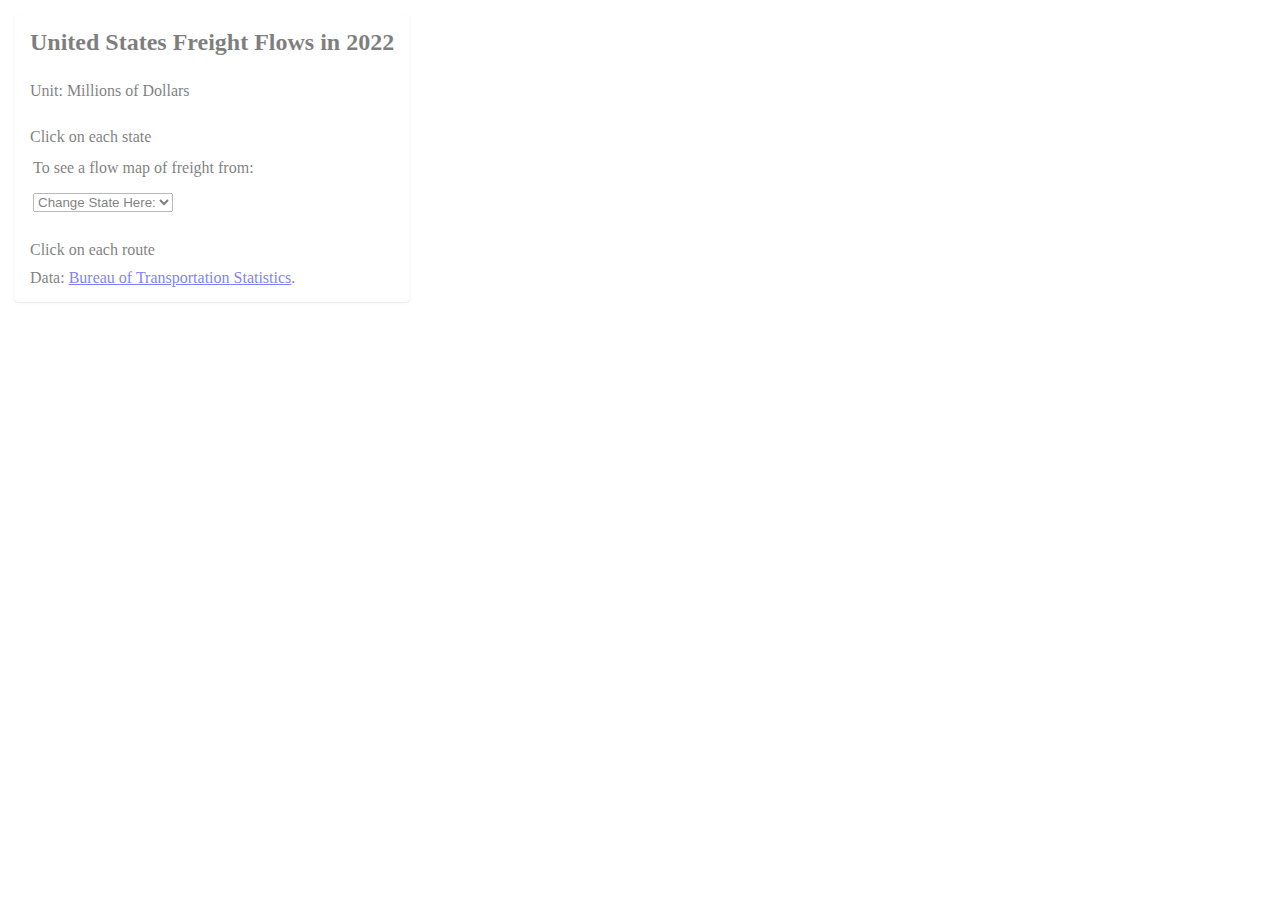
<file: freight_flow.html>
<!DOCTYPE html>
<html>
<head>
<title>United States Freight Flows</title>
<meta name="viewport" content="initial-scale=1.0, user-scalable=no" />

    <link href="https://api.mapbox.com/mapbox-gl-js/v3.0.1/mapbox-gl.css" rel="stylesheet">
    <script src="https://api.mapbox.com/mapbox-gl-js/v3.0.1/mapbox-gl.js"></script>

<script charset="utf-8" src="https://d3js.org/d3.v4.min.js"></script>

<style>

    body { margin: 0; padding: 0; }

    
    #title {
        position: absolute;
        background-color: #fff;
        box-shadow:0 1px 2px rgba(0, 0, 0, 0.20);
        border-radius: 3px;
        padding: 15px;
        margin-top: 15px;
        margin-left: 15px;
        opacity: 0.5;
    }

    #title h2 {
        line-height: 24px;
        margin: 0;
    }

    #title p.credit {
       margin: 10px 0 0 0;
       padding: 0;
    }
    
	#map { position: absolute; top: 0; bottom: 0; width: 100%; };
    
</style>
</head>
    
<body>

    <div id="map"></div>
    
    <div id="title">
        <h2>United States Freight Flows in 2022</h2>
        
        <br>
        
        <p class="credit">Unit: Millions of Dollars </p>
        
        <br>
        <p class="credit">Click on each state </p>
        
        <table><tr><td>
        <p class="credit"> To see a flow map of freight from:</p>
        
        <p><select id="CityMenu"> 
           <option>Change State Here:</option> 


            <option value="California">California</option>
 
            <option value="Illinois">Illinois</option>

            <option value="New York">New York</option>

            <option value="Pennsylvania">Pennsylvania</option>

            <option value="Texas">Texas</option>

            </select></p></td></tr></table>
        
        <p class="credit">Click on each route</p>
        
        
         <p class="credit">Data: <a href="https://www.bts.gov/browse-statistical-products-and-data/state-transportation-statistics/freight-flows-state">Bureau of Transportation Statistics</a>.</p>
    </div> 
    
<script>
    
    mapboxgl.accessToken = 'pk.eyJ1IjoidWNmbnh1byIsImEiOiJjbHJocDV0NzUwMWl0MnJvMWVueXM5a2w0In0.olnFCSLXM0PJPEZy8JQeOg   '; // Mapbox Public Access token

    // Load a new map in the 'map' HTML div
    var map = new mapboxgl.Map({
    container: 'map', // container id
    style: 'mapbox://styles/ucfnxuo/clw5ixsc702qn01qu98ro5n1w', // stylesheet location
    center: [-95.71, 37.1], // starting position [lng, lat]
    zoom: 4 // starting zoom
    });
    
 map.addControl(new mapboxgl.NavigationControl()); //Adds zoom control
    
map.on('load', function() {
    
map.addLayer({                  
            id: 'centroids',
            type: 'circle',
            source: {
              type: 'vector',
              url: 'mapbox://ucfnxuo.cg52g37n' // Mapbox tileset Map ID
            },
            'source-layer': 'total_freight-7tunf5', // name of tilesets
            'layout': {
                'visibility': 'visible'
            },
            paint: {
                'circle-radius': 8,  // radius of the circles
                'circle-color': '#FFFFFF', // colour of the circles, white
                'circle-opacity': 0.5,  // opacity 
                'circle-stroke-width': 1,  // frame width
                'circle-stroke-color': '#000000'  // frame colour is black
                },
            
          });
    
map.addLayer({
        id: 'highlight-circle',
        type: 'circle',
        source: {
            type: 'vector',
            url: 'mapbox://ucfnxuo.cg52g37n'
        },
        'source-layer': 'total_freight-7tunf5',
        paint: {
            'circle-radius': 12,
            'circle-color': '#a9e1f8'
        },
        filter: ['==', 'NAME', '']  // 初始不显示任何圆形
    });
    
map.addLayer({                  
            id: 'California',
            type: 'line',
            source: {
              type: 'vector',
              url: 'mapbox://ucfnxuo.0bukw1pm' // Your Mapbox tileset Map ID
            },
            'source-layer': 'california-59iemb', // name of tilesets
            'layout': {
                'visibility': 'visible'
            },
            paint: {
                'line-color': {
                    'property': 'Sum',
                    'type': 'exponential',
                    'stops': [
                        [5000, '#5bfff9'],
                        [150000, '#ee48a0']
                    ]
                },
                'line-width': 5,
                'line-opacity': 0,
                'line-opacity-transition': {
                 duration: 1000,
                 delay: 0
             }
                },
          });
    
map.addLayer({                  
            id: 'Illinois',
            type: 'line',
            source: {
              type: 'vector',
              url: 'mapbox://ucfnxuo.d5ck5eqe' // Your Mapbox tileset Map ID
            },
            'source-layer': 'illinois-665p0a', // name of tilesets
            'layout': {
                'visibility': 'visible'
            },
            paint: {
                'line-color': {
                    'property': 'Sum',
                    'type': 'exponential',
                    'stops': [
                        [5000, '#5bfff9'],
                        [150000, '#ee48a0']
                    ]
                },
                'line-width': 5,
                'line-opacity': 0,
                'line-opacity-transition': {
                 duration: 1000,
                 delay: 0
             }
                },
          });
    
map.addLayer({                  
            id: 'New York',
            type: 'line',
            source: {
              type: 'vector',
              url: 'mapbox://ucfnxuo.bvdh1wpd' // Your Mapbox tileset Map ID
            },
            'source-layer': 'newyork-aoiiz0', // name of tilesets
            'layout': {
                'visibility': 'visible'
            },
            paint: {
                'line-color': {
                    'property': 'Sum',
                    'type': 'exponential',
                    'stops': [
                        [5000, '#5bfff9'],
                        [150000, '#ee48a0']
                    ]
                },
                'line-width': 5,
                'line-opacity': 0,
                'line-opacity-transition': {
                 duration: 1000,
                 delay: 0
             }
                },
          });
    
map.addLayer({                  
            id: 'Pennsylvania',
            type: 'line',
            source: {
              type: 'vector',
              url: 'mapbox://ucfnxuo.1b1rua5n' // Your Mapbox tileset Map ID
            },
            'source-layer': 'pennsylvania-dc8cat', // name of tilesets
            'layout': {
                'visibility': 'visible'
            },
            paint: {
                'line-color': {
                    'property': 'Sum',
                    'type': 'exponential',
                    'stops': [
                        [5000, '#5bfff9'],
                        [150000, '#ee48a0']
                    ]
                },
                'line-width': 5,
                'line-opacity': 0,
                'line-opacity-transition': {
                 duration: 1000,
                 delay: 0
             }
                },
          });
    
map.addLayer({                  
            id: 'Texas',
            type: 'line',
            source: {
              type: 'vector',
              url: 'mapbox://ucfnxuo.0az9gl6o' // Your Mapbox tileset Map ID
            },
            'source-layer': 'texas-bgxjnk', // name of tilesets
            'layout': {
                'visibility': 'visible'
            },
            paint: {
                'line-color': {
                    'property': 'Sum',
                    'type': 'exponential',
                    'stops': [
                        [5000, '#5bfff9'],
                        [150000, '#ee48a0']
                    ]
                },
                'line-width': 5,
                'line-opacity': 0,
                'line-opacity-transition': {
                 duration: 1000,
                 delay: 0
             }
                },
          });
    
        // Monitoring the 'centroids' circular layer click event.
        map.on('click', 'centroids', function(e) {
            var coordinates = e.features[0].geometry.coordinates.slice(); // Get the coordinates of the clicked point
            var name = e.features[0].properties.NAME; // Get the name of the circle
            var totalTotal = e.features[0].properties.Total_Total; // get the total value feature
        
        // Setting the filter for highlighting layers to show clicked circles
        map.setFilter('highlight-circle', ['==', 'NAME', name]);


        // Creating the contents of a pop-up window
        var popupContent = `<h3>${name}</h3><p>Total Value: ${totalTotal}</p>`;

        // Make sure the pop-up window is in the right place
        while (Math.abs(e.lngLat.lng - coordinates[0]) > 180) {
            coordinates[0] += e.lngLat.lng > coordinates[0] ? 360 : -360;
        }

        // Creating and displaying pop-up windows
        new mapboxgl.Popup()
            .setLngLat(coordinates)
            .setHTML(popupContent)
            .addTo(map);
    });
    
    
    
    //Monitoring the flow layers
    var states = ['California', 'Illinois', 'New York', 'Pennsylvania', 'Texas'];
    
    states.forEach(function(state) {
        map.on('click', state, function(e) {
            // Ensure that the click event is triggered only when the layer is in a visible state
            if (map.getPaintProperty(state, 'line-opacity') > 0) {
                var coordinates = e.lngLat; // Get the latitude and longitude of the click location
                var description = `<strong>Origin State:</strong> ${e.features[0].properties['Origin State']}<br>` +
                                  `<strong>Dest State:</strong> ${e.features[0].properties['Dest State']}<br>` + 
                                  `<strong>Total Value:</strong> ${e.features[0].properties.Sum}<br>` +
                                  `<strong>Domestic Value:</strong> ${e.features[0].properties.Domestic}<br>` + 
                                  `<strong>Export Value:</strong> ${e.features[0].properties.Export}<br>` + 
                                  `<strong>Import Value:</strong> ${e.features[0].properties.Import}<br>`;// Using the attributes of the route

                // Make sure the popup doesn't go beyond the map boundaries
                while (Math.abs(e.lngLat.lng - coordinates.lng) > 180) {
                    coordinates.lng += e.lngLat.lng > coordinates.lng ? 360 : -360;
                }

                // Creating and displaying a Popup
                new mapboxgl.Popup()
                    .setLngLat(coordinates)
                    .setHTML(description)
                    .addTo(map);
            }
        });
    });
    
});
    

    
document.getElementById('CityMenu').addEventListener('change', function() {
  var selectedLayer = this.value; // Get the selected layer ID
    
  var specificLayerIds = [
  "California", 
  "Illinois",
  "New York",
  "Pennsylvania", 
  "Texas"
  ]; //the ids of the flow layer

  // Get all layers on the map
  var allLayers = map.getStyle().layers;

  // Filter out layers whose IDs match the specified list
  var filteredLayers = allLayers.filter(layer => specificLayerIds.includes(layer.id));

  // The filteredLayers variable now contains all the layers whose IDs are the state names above


  filteredLayers.forEach(function(layer) {
    if (layer.type === 'line') { // Make sure the layer type is Line
      var opacity = layer.id === selectedLayer ? 0.95 : 0; // Transparency is 0.8 if the layer ID matches, otherwise 0
      map.setPaintProperty(layer.id, 'line-opacity', opacity); // Transparency is 0.95 if the layer ID matches, otherwise 0
    }
  });
    

    
});
    
</script>
    
    
</body>
    
</html>
</file>
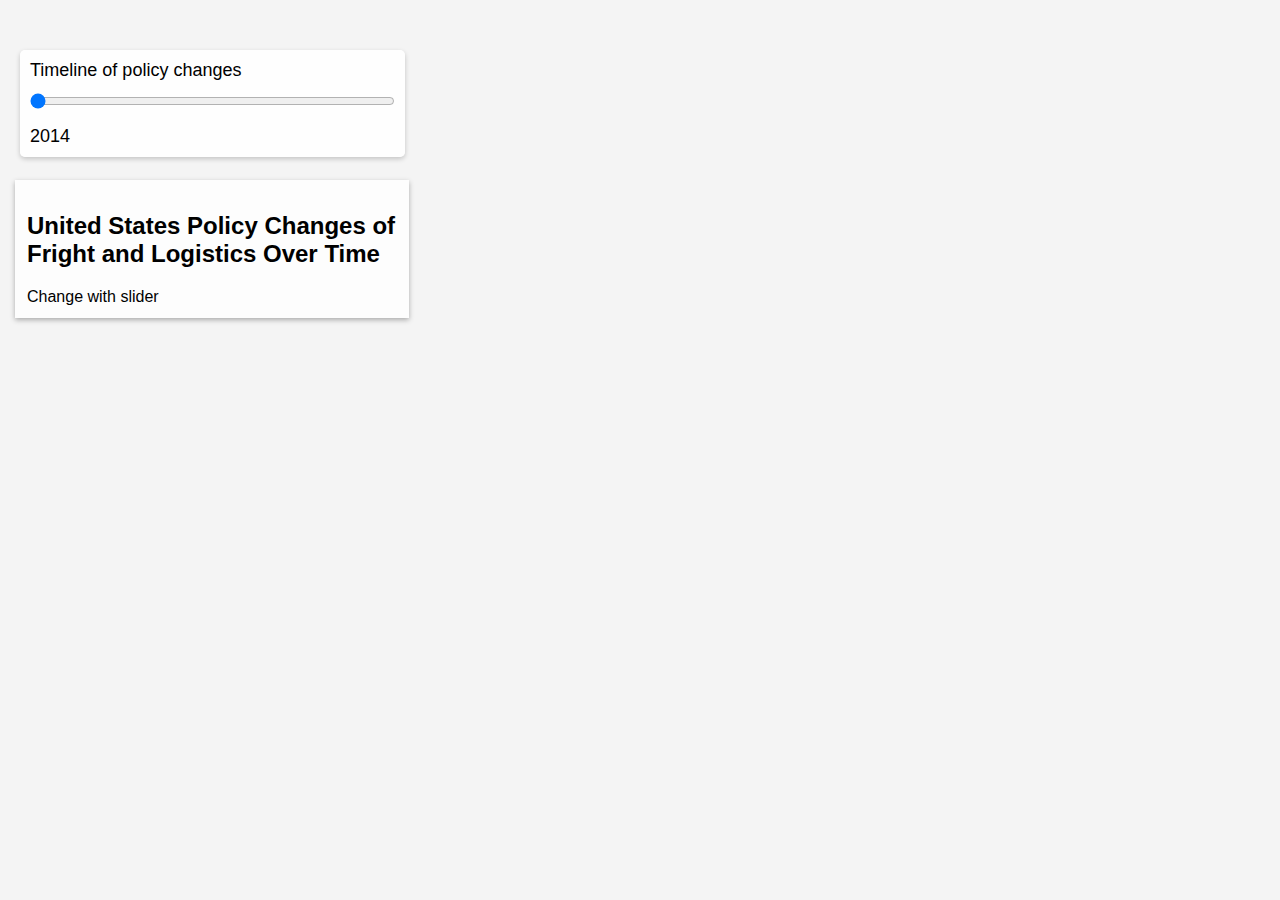
<file: policy.html>
<!DOCTYPE html>
<html>
<head>
    <title>Map of Policy Changes in the United States</title>
    <meta charset="utf-8">
    
    <!--MapBox-->
    <link href="https://api.mapbox.com/mapbox-gl-js/v3.2.0/mapbox-gl.css" rel="stylesheet">
    <script src="https://api.mapbox.com/mapbox-gl-js/v3.2.0/mapbox-gl.js"></script>
    
    <style>
        body {
            font-family: Arial, sans-serif;
            background-color: #f4f4f4;
            margin: 0;
            padding: 0;
        }

        #map {
            width: 100%;  
            height: 100vh; 
            margin-top: 0px;
        }


        .info-panel {
            top: 20%;
            left: 15px;
            width: 370px;
            position: absolute;
            background-color: rgba(255, 255, 255, 0.8);
            float: left; 
            padding: 12px; 
            box-shadow: 0 2px 5px rgba(0,0,0,0.3); 
        }

        .info-panel p {
            font-size: 16px;
            color: #333;
            line-height: 1.6;
            margin-bottom: 10px;
            font-weight: bold; 
        }

        .policy-details {
            font-size: 16px; 
            color: #666; 
            line-height: 1.4;
            margin-top: 5px; 
        }


        .data-display {
            margin-top: 10px; /* Space below the heading */
        }

        .control-panel {
            position: absolute; 
            top: 50px; 
            left: 20px; 
            width: auto; 
            background-color: rgba(255, 255, 255, 0.9);
            padding: 10px; 
            border-radius: 5px; 
            box-shadow: 0 2px 5px rgba(0,0,0,0.2); 
            z-index: 1000; 
        }


        input[type="range"] {
            width: 100%; 
            margin: 12px 0; 
        }

        label {
            margin-right: 20px; 
            font-size: 18px; 
        }


        output {
            font-size: 18px; 
            display: block; 
            margin-top: 5px; 
        }

    </style>

</head>
 
    
<body> 
    
    <!-- map -->
    <div id="map"></div>
    
    
    <!-- text -->
    <div class="info-panel">
        <h2>United States Policy Changes of Fright and Logistics Over Time</h2>
        <div class="data-display">
            Change with slider 
           <!-- This will be dynamically filled with policy changes --> 
        </div>
    </div>
    
    <!-- slider -->
    <div class="control-panel">
    <label for="slider">Timeline of policy changes</label>
    <input type="range" id="slider" min="2014" max="2023" value="2014" step="1">
    <output id="sliderValue">2014</output>
    </div>   
    
<script>
    
    document.addEventListener('DOMContentLoaded', function() {
        const API_TOKEN_Mapbox = 'pk.eyJ1IjoidGF5ZW4iLCJhIjoiY2xyN3I4ZjJoMmV1NDJpbnY1aHkzYzRyMCJ9.0IJKqxiZvYhjC5ln2yC1bQ';
        mapboxgl.accessToken = API_TOKEN_Mapbox;
    
        var map = new mapboxgl.Map({
            container: 'map',
            style: 'mapbox://styles/tayen/clw2vm7sh02jm01qp8anvdqmr',
            center: [-108, 39.8283],
            zoom: 4
        });
    
        // import data of policy changes 
        var policyChanges = [
          {
            "date": "2014",
            "changes": [
              {"state": "New York", "policy": "Green Freight Goes Global: Developing a Global Green Freight Action Plan", "details": 'The programme aims to reduce carbon emissions and other pollution from the global freight and logistics industry, and to drive the global freight industry towards greener, more efficient freight transport by promoting the adoption of cleaner technologies.'}
            ]
          },  
         {
            "date": "2015",
            "changes": [
              {"state": "California", "policy": "The California Sustainable Freight Action Plan", "details": 'This plan includes the transition of zero-emission vehicle (ZEV) trucks and other freight vehicles, as well as a series of incentive programs such as the Community Air Protection Program (AB 617) and the Hybrid and Zero-Emission Truck and Bus Voucher Incentive Program (HVIP).'}
            ]
          },
          {
            "date": "2019",
            "changes": [
              {"state": "New York", "policy": "Climate Leadership and Community Protection Act(CLCPA)", "details": 'The bill calls for reductions in overall greenhouse gas emissions, including emissions from the transport and logistics sectors.'},
              {"state": "Pennsylvania", "policy": "Vehicle Carbon Reduction and Efficiency (Low Carbon Fleet Policy)", "details":'Municipalities can significantly reduce their own carbon footprint by converting their fleet vehicles to low-carbon alternatives.'}
            ]
          },
          {
            "date": "2020",
            "changes": [
              {"state": "national", "policy": "National Fright Strategic Plan(NFSP)", "details":"It is the first of its kind, outlining a comprehensive vision for the future of America's freight system."}
            ]
          },
          {
            "date": "2021",
            "changes": [
              {"state": "national", "policy": "Clean Trucks Plan", "details":'It is a comprehensive strategy aimed at reducing pollution from heavy-duty vehicles to improve public health and address climate change.'},
              {"state": "national", "policy": "Federal Sustainable Plan", "details":'It aims to catalyze the American clean energy industry and create jobs through federal sustainability efforts.'},
              {"state": "New York", "policy": "Delivering Green: a vision for a sustainable freight networking serving New York City", "details":"The plan focuses on reducing reliance on trucks while increasing the share of goods transported by water, rail and cargo bikes."},
              {"state": "national", "policy": "Infrastructure Investment and Jobs Act", "details":'The Act provides funding for the modernisation and sustainability of transport infrastructure, including improvements to the freight network and support for the spread of clean energy transport.'}
            ]
          },
          {
            "date": "2022",
            "changes": [
              {"state": "Texas", "policy": "Texas Connected Freight Corridors: A Sustainable Connected Vehicle Deployment", "details":"It will be Texas' largest deployment of connected vehicle (CV) technology aimed at making a significant reduction in the number and severity of crashes, reducing congestion on major interstates that serve the nation, and reducing fuel consumption of freight trucks."}
            ]
          },
          {
            "date": "2023",
            "changes": [
              {"state": "Texas", "policy": "Texas Freight Plan", "details": "This plan outlines strategies to enhance Texas's freight mobility, and it has been adopted by the Texas Transportation Commission, pending submission to the Federal Highway Administration."},
              {"state": "Pennsylvania", "policy": "Pennsylvania 2045 Freight Movement Plan", "details":"It is designed to improve multimodal freight movement while fostering sustainable economic growth. It reviews current and future freight trends and maintains an investment plan for projects enhancing freight mobility."}
            ]
          }
        ]
        
        map.on('load', function () {
            
            map.addLayer({
                id: 'polygon',
                type: 'fill',
                source: {
                type: 'vector',
                url: 'mapbox://tayen.4k2tt68e' },
                'source-layer': 'map-US-1ynovv', 
                'layout': {
                    'visibility': 'visible'
                },
                paint: {
                    'fill-color': '#fff',
                    'fill-opacity': 0
                    }
            });

        // Add a layer for highlighting specific states
            map.addLayer({
                id: 'highlight-layer',
                type: 'line',
                source: {
                type: 'vector',
                url: 'mapbox://tayen.2ztby7kj' },
                'source-layer': 'merge-0wpjfz', 
                paint: {
                    'line-width': 8,
                    'line-color':'#fff'
                    },
                filter: ['in', 'NAME', ''] 
            });
        });
            
            
        var slider = document.getElementById('slider');
        var output = document.getElementById('sliderValue');


        slider.oninput = function() {
            output.textContent = this.value;
            var date = this.value.toString();
            var relevantChanges = policyChanges.find(p => p.date === date);
        
        // Clear the previous content in the data-display div
        document.querySelector('.data-display').innerHTML = '';
            
            
        if (relevantChanges) {
            var statesToHighlight = [];
            // Populate the info-panel with policy changes
            var changesHtml = '';
            relevantChanges.changes.forEach(change => {
                statesToHighlight.push(change.state);
                changesHtml += `<div class="policy-entry">
                        <p><strong>${change.state}:</strong> ${change.policy}</p>
                        <div class="policy-details">${change.details}</div>
                    </div>`;
            });
            
            document.querySelector('.data-display').innerHTML = changesHtml;
            map.setFilter('highlight-layer', ['in', 'NAME', ...statesToHighlight]);
        } else {
            map.setFilter('highlight-layer', ['in', 'NAME', '']); 
            }
        };
    });

    
</script>
       
    
</body>
</html>
</file>
